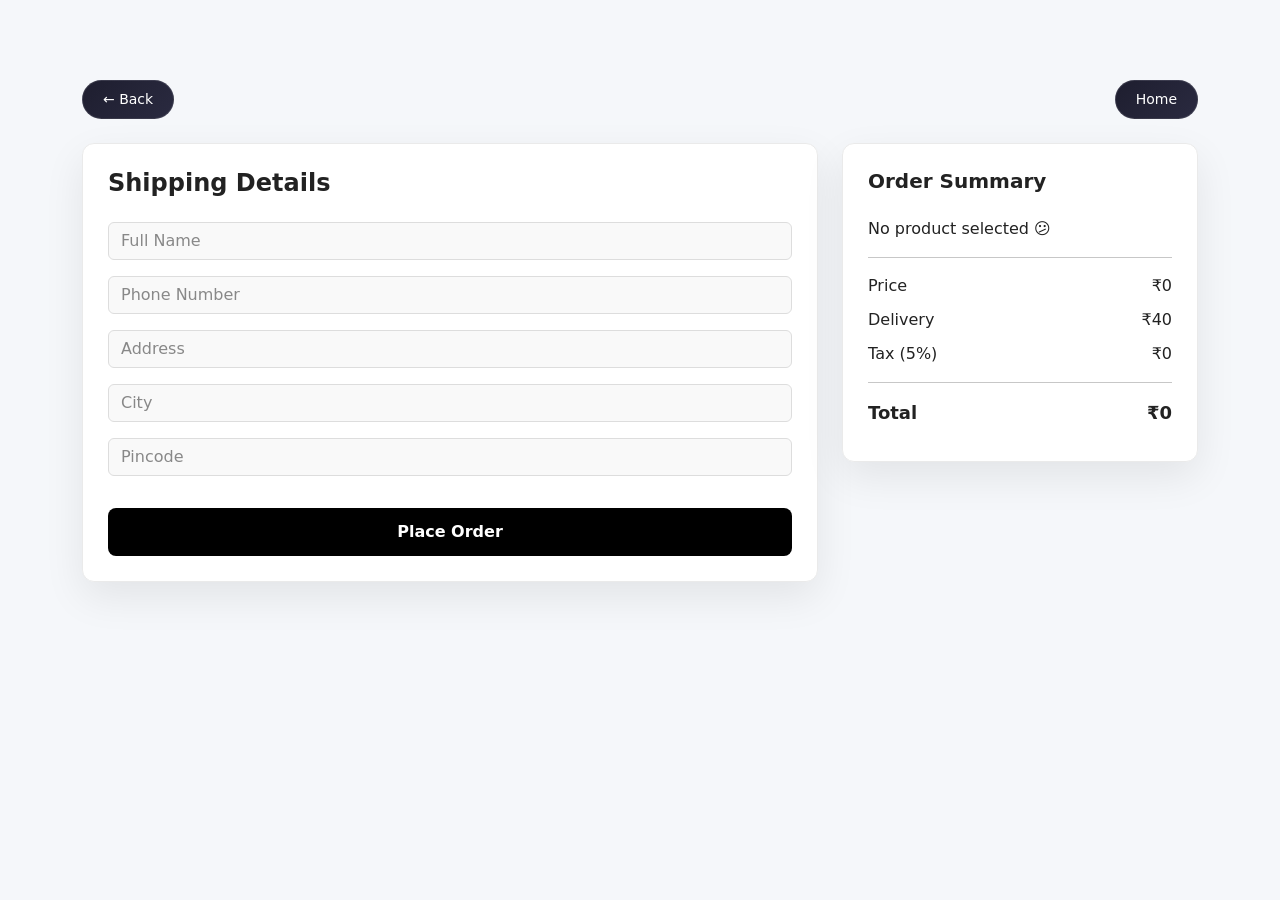
<file: buynow.html>
<!DOCTYPE html>
<html lang="en">
<head>
<meta charset="UTF-8">
<meta name="viewport" content="width=device-width, initial-scale=1.0">
<title>Checkout</title>

<link rel="stylesheet" href="buynow.css">
<link href="https://cdn.jsdelivr.net/npm/bootstrap@5.3.2/dist/css/bootstrap.min.css" rel="stylesheet">

</head>
<body class="light">

<div class="checkout-wrapper container">

  <!-- NAV BUTTONS -->
  <div class="d-flex justify-content-between align-items-center mb-4">
    <button onclick="history.back()" class="nav-btn">
      ← Back
    </button>

    <a href="index.html" class="nav-btn text-decoration-none">
      Home
    </a>
  </div>

  <div class="row g-4 align-items-start">

    <!-- ORDER SUMMARY -->
    <div class="col-lg-4 order-1 order-lg-2">
      <div class="checkout-card">

        <h5 class="mb-4">Order Summary</h5>

       <div id="order-items"></div>

<hr>

<div class="summary-row">
  <span>Price</span>
  <span id="subtotal">₹0</span>
</div>

<div class="summary-row">
  <span>Delivery</span>
  <span id="delivery">₹40</span>
</div>

<div class="summary-row">
  <span>Tax (5%)</span>
  <span id="tax">₹0</span>
</div>

<hr>

<div class="summary-row summary-total">
  <span>Total</span>
  <span id="grand-total">₹0</span>
</div>
      </div>
    </div>

    <!-- SHIPPING DETAILS -->
    <div class="col-lg-8 order-2 order-lg-1">
      <div class="checkout-card">

        <h4 class="mb-4">Shipping Details</h4>

        <input class="form-control checkout-input mb-3" placeholder="Full Name">
        <input class="form-control checkout-input mb-3" placeholder="Phone Number">
        <input class="form-control checkout-input mb-3" placeholder="Address">
        <input class="form-control checkout-input mb-3" placeholder="City">
        <input class="form-control checkout-input mb-3" placeholder="Pincode">

        <button class="checkout-btn w-100 mt-3">
          Place Order
        </button>

      </div>
    </div>

  </div>
</div>
<script>
document.addEventListener("DOMContentLoaded", function () {

  let container = document.getElementById("order-items");

  let product = JSON.parse(localStorage.getItem("buyNowItem"));

  if(!product){
    container.innerHTML = "<p>No product selected 😕</p>";
    return;
  }

  let subtotal = product.price * product.qty;
  let delivery = 40;
  let tax = Math.round(subtotal * 0.05);
  let total = subtotal + delivery + tax;

  container.innerHTML = `
    <div class="product-box d-flex gap-3 mb-3">
      <img src="${product.image}" class="product-img">
      <div>
        <h6 class="mb-1">${product.name}</h6>
        <small>Size: ${product.size}</small><br>
        <small>Qty: ${product.qty}</small><br>
        <small>₹ ${product.price}</small>
      </div>
    </div>
  `;

  document.getElementById("subtotal").innerText = "₹" + subtotal;
  document.getElementById("tax").innerText = "₹" + tax;
  document.getElementById("grand-total").innerText = "₹" + total;

  // PLACE ORDER
  document.querySelector(".checkout-btn").addEventListener("click", function(){

    let inputs = document.querySelectorAll(".checkout-input");
    let valid = true;

    inputs.forEach(input=>{
      if(input.value.trim()===""){
        input.style.border="1px solid red";
        valid=false;
      } else {
        input.style.border="1px solid #ccc";
      }
    });

    if(!valid){
      alert("Fill all details ⚠");
      return;
    }

    alert("Order placed successfully 🎉");

    localStorage.removeItem("buyNowItem");

    window.location.href="index.html";
  });

});
</script>
</body>
</html>
</file>
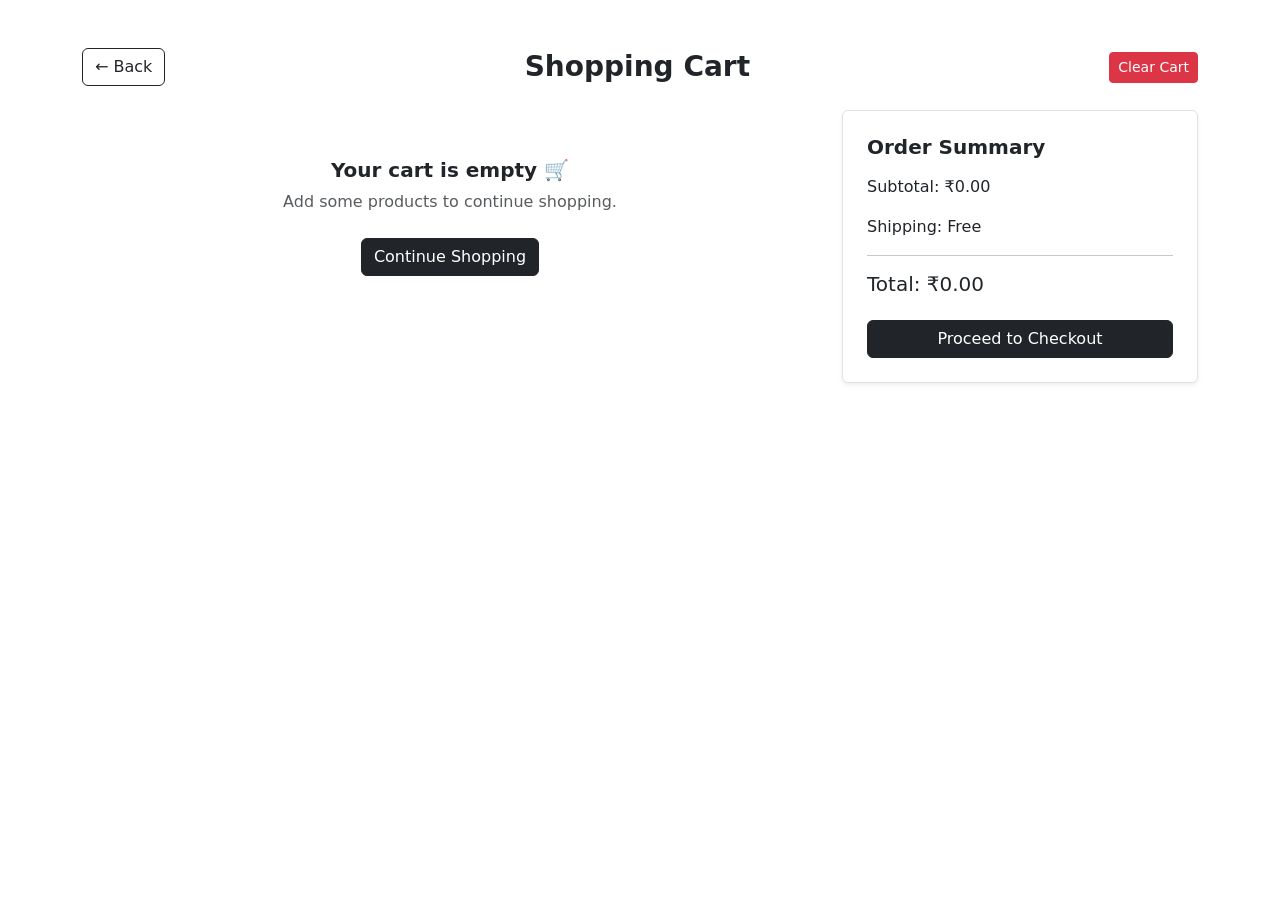
<file: cart.html>
<!DOCTYPE html>
<html lang="en">
<head>
<meta charset="UTF-8">
<meta name="viewport" content="width=device-width, initial-scale=1.0">
<title>Shopping Cart</title>

<link href="https://cdn.jsdelivr.net/npm/bootstrap@5.3.2/dist/css/bootstrap.min.css" rel="stylesheet">

<style>
.size-badge {
  display: inline-block;
  padding: 4px 10px;
  background: #000;
  color: #fff;
  font-size: 12px;
  border-radius: 20px;
  margin-bottom: 6px;
}
</style>

</head>

<body>

<div class="container py-5">

  <div class="d-flex justify-content-between align-items-center mb-4">
    <button onclick="history.back()" class="btn btn-outline-dark">
      ← Back
    </button>

    <h3 class="fw-bold m-0">Shopping Cart</h3>

    <button onclick="clearCart()" class="btn btn-danger btn-sm">
      Clear Cart
    </button>
  </div>

  <div class="row">
    
    <!-- Cart Items -->
    <div class="col-lg-8">
      <div id="cart-items"></div>
    </div>

    <!-- Summary -->
    <div class="col-lg-4">
      <div class="p-4 shadow-sm border rounded">
        <h5 class="fw-bold mb-3">Order Summary</h5>
        <p>Subtotal: <span id="subtotal">₹0</span></p>
        <p>Shipping: <span>Free</span></p>
        <hr>
        <h5>Total: <span id="total">₹0</span></h5>
<a href="buynow.html" class="btn btn-dark w-100 mt-3">
  Proceed to Checkout
</a>      </div>
    </div>

  </div>

</div>

<script>
document.addEventListener("DOMContentLoaded", function () {

  let cart = JSON.parse(localStorage.getItem("cart")) || [];
  const container = document.getElementById("cart-items");

  function saveCart() {
    localStorage.setItem("cart", JSON.stringify(cart));
    updateCartCount();
  }

  function formatCurrency(amount) {
    return new Intl.NumberFormat("en-IN", {
      style: "currency",
      currency: "INR"
    }).format(amount);
  }

  function updateCartCount() {
    const countDisplay = document.getElementById("cart-count");
    if (!countDisplay) return;

    let totalQty = cart.reduce((sum, item) => sum + item.qty, 0);
    countDisplay.innerText = totalQty;
  }

  function updateTotals() {
    let subtotal = cart.reduce((sum, item) => sum + (item.price * item.qty), 0);

    document.getElementById("subtotal").innerText = formatCurrency(subtotal);
    document.getElementById("total").innerText = formatCurrency(subtotal);
  }

  function renderCart() {

    container.innerHTML = "";

    if (cart.length === 0) {
      container.innerHTML = `
        <div class="text-center py-5">
          <h5 class="fw-bold">Your cart is empty 🛒</h5>
          <p class="text-muted">Add some products to continue shopping.</p>
          <a href="index.html" class="btn btn-dark mt-2">Continue Shopping</a>
        </div>
      `;
      updateTotals();
      updateCartCount();
      return;
    }

    cart.forEach((item, index) => {

      const card = document.createElement("div");
      card.className = "d-flex justify-content-between align-items-center p-3 mb-3 shadow-sm rounded border";

      card.innerHTML = `
        <div class="d-flex align-items-center gap-3">
          <img src="${item.image}" width="90" height="100"
               style="object-fit:cover;border-radius:8px;">
          <div>
            <h6 class="mb-1">${item.name}</h6>

            ${item.size ? `<span class="size-badge">Size: ${item.size}</span>` : ""}

            <p class="mb-2 text-muted">${formatCurrency(item.price)}</p>

            <div class="d-flex align-items-center gap-2">
              <button class="btn btn-sm btn-outline-dark" onclick="decreaseQty(${index})">-</button>
              <span>${item.qty}</span>
              <button class="btn btn-sm btn-outline-dark" onclick="increaseQty(${index})">+</button>
            </div>
          </div>
        </div>

        <div class="text-end">
          <p class="fw-bold mb-2">${formatCurrency(item.price * item.qty)}</p>
          <button class="btn btn-sm btn-danger" onclick="removeItem(${index})">
            Remove
          </button>
        </div>
      `;

      container.appendChild(card);
    });

    updateTotals();
    updateCartCount();
  }

  window.increaseQty = function(index) {
    cart[index].qty++;
    saveCart();
    renderCart();
  };

  window.decreaseQty = function(index) {
    if (cart[index].qty > 1) {
      cart[index].qty--;
    } else {
      cart.splice(index, 1);
    }
    saveCart();
    renderCart();
  };

  window.removeItem = function(index) {
    cart.splice(index, 1);
    saveCart();
    renderCart();
  };

  window.clearCart = function() {
    if (confirm("Are you sure you want to clear the cart?")) {
      cart = [];
      localStorage.removeItem("cart");
      renderCart();
    }
  };

  renderCart();
});
</script>

</body>
</html>
</file>
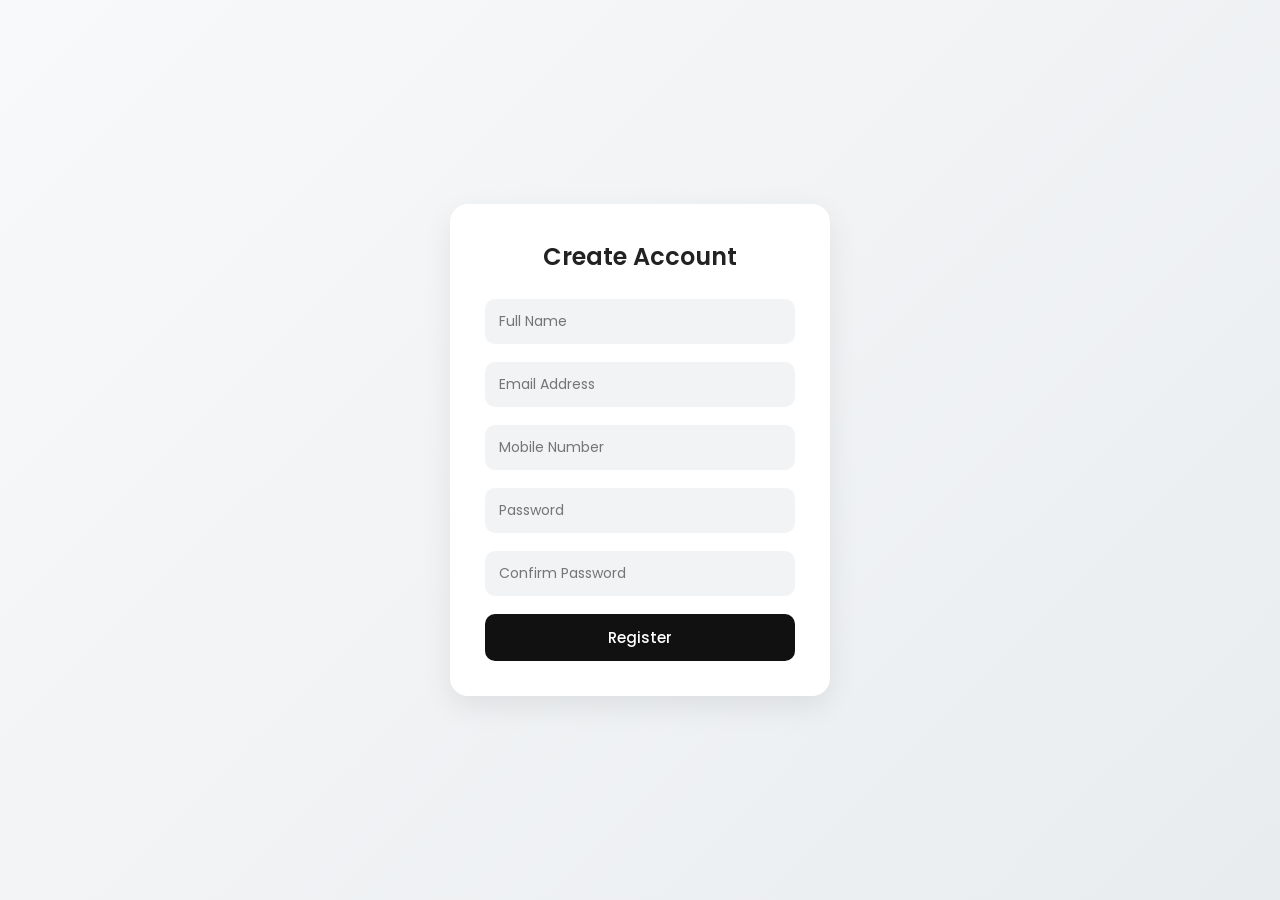
<file: registration.html>
<!DOCTYPE html>
<html lang="en">
<head>
    <meta charset="UTF-8">
    <meta name="viewport" content="width=device-width, initial-scale=1.0">
    <title>Document</title>
    <link rel="stylesheet" href="registration.css">
</head>

    <body class="light">

  <div class="register-card">
    <h2>Create Account</h2>

    <form onsubmit="registerUser(event)">
      <input type="text" placeholder="Full Name" required>
      <input type="email" placeholder="Email Address" required>
      <input type="" placeholder="Mobile Number" required>
      <input type="password" placeholder="Password" required>
      <input type="password" placeholder="Confirm Password" required>
      <button type="submit">Register</button>
    </form>
  </div>

</body>

</html>
</file>
<file: buynow.css>
/* ===============================
   PREMIUM CHECKOUT DESIGN
================================= */

body {
  margin: 0;
  font-family: 'Poppins', sans-serif;
  background: linear-gradient(135deg, #0f2027, #203a43, #2c5364);
  color: #fff;
  transition: 0.3s ease;
}

/* Light Theme */
body.light {
  background: #f5f7fa;
  color: #222;
}

/* Container spacing */
.checkout-wrapper {
  padding: 80px 20px;
}

/* CARD STYLE */
.checkout-card {
  background: rgba(255, 255, 255, 0.06);
  backdrop-filter: blur(20px);
  border-radius: 22px;
  padding: 40px;
  border: 1px solid rgba(255,255,255,0.08);
  box-shadow: 0 20px 50px rgba(0,0,0,0.35);
  transition: all 0.3s ease;
  height: 100%;
}

.checkout-card:hover {
  transform: translateY(-6px);
}

/* Light Card */
body.light .checkout-card {
  background: #ffffff;
  border: 1px solid #eaeaea;
  box-shadow: 0 15px 40px rgba(0,0,0,0.08);
}

/* HEADINGS */
.checkout-card h4,
.checkout-card h5 {
  font-weight: 700;
  margin-bottom: 25px;
}

/* INPUT STYLE */
.checkout-input {
  background: rgba(255,255,255,0.08);
  border: 1px solid rgba(255,255,255,0.15);
  color: #fff;
  padding: 14px 16px;
  border-radius: 14px;
  font-size: 15px;
  transition: 0.3s ease;
}

.checkout-input::placeholder {
  color: rgba(255,255,255,0.6);
}

.checkout-input:focus {
  border-color: #ffc107;
  box-shadow: 0 0 0 3px rgba(255,193,7,0.25);
  outline: none;
}

/* Light Inputs */
body.light .checkout-input {
  background: #f9f9f9;
  border: 1px solid #ddd;
  color: #222;
}

body.light .checkout-input::placeholder {
  color: #888;
}

/* SUMMARY */
.summary-row {
  display: flex;
  justify-content: space-between;
  margin-bottom: 14px;
  font-weight: 500;
}

.summary-total {
  font-size: 20px;
  font-weight: 700;
}

/* BUTTON */
.checkout-btn {
  background: linear-gradient(45deg, #ffc107, #ff9800);
  border: none;
  padding: 15px;
  font-weight: 700;
  border-radius: 14px;
  font-size: 16px;
  transition: all 0.3s ease;
}

.checkout-btn:hover {
  transform: scale(1.05);
  box-shadow: 0 12px 30px rgba(255,193,7,0.4);
}

/* ===============================
   RESPONSIVE IMPROVEMENTS
================================= */

/* Tablet */
@media (max-width: 992px) {
  .checkout-card {
    padding: 30px;
  }
}

/* Mobile */
@media (max-width: 768px) {

  .checkout-wrapper {
    padding: 50px 15px;
  }

  .checkout-card {
    padding: 25px;
    border-radius: 18px;
  }

  .checkout-btn {
    font-size: 15px;
    padding: 14px;
  }

  .summary-total {
    font-size: 18px;
  }
}

/* Small Mobile */
@media (max-width: 480px) {
  .checkout-card {
    padding: 40px;
  }

  .checkout-input {
    padding: 12px;
    font-size: 14px;
  }
}
/* Product Box */
.product-box {
  align-items: center;
}

.product-img {
  width: 90px;
  height: 80px;
  border-radius: 12px;
  object-fit: cover;
}

/* Mobile → Order summary top */
@media (max-width: 992px) {
  .col-lg-4 {
    margin-bottom: 20px;
  }
}
/* Navigation Buttons */
.nav-btn {
  background: linear-gradient(135deg, #1e1e2f, #2a2a40);
  color: #fff;
  border: 1px solid rgba(255,255,255,0.1);
  padding: 8px 20px;
  border-radius: 30px;
  font-weight: 500;
  transition: 0.3s ease;
  font-size: 14px;
}

.nav-btn:hover {
  background: linear-gradient(135deg, #00c6ff, #0072ff);
  color: #fff;
  transform: translateY(-2px);
}

/* Product Image */
.product-img {
  width: 70px;
  height: 90px;
  object-fit: cover;
  border-radius: 10px;
}
.checkout-card{
  background:#fff;
  padding:25px;
  border-radius:12px;
  box-shadow:0 8px 25px rgba(0,0,0,0.08);
}

.product-img{
  width:70px;
  height:90px;
  object-fit:cover;
  border-radius:8px;
}

.summary-row{
  display:flex;
  justify-content:space-between;
  margin-bottom:10px;
}

.summary-total{
  font-weight:600;
  font-size:18px;
}

.checkout-input{
  border-radius:8px;
  padding:10px;
}

.checkout-btn{
  background:black;
  color:white;
  padding:12px;
  border:none;
  border-radius:8px;
  font-weight:600;
  transition:0.3s;
}

.checkout-btn:hover{
  background:#333;
}
</file>
<file: registration.css>
/* Google Font */
@import url('https://fonts.googleapis.com/css2?family=Poppins:wght@300;400;500;600&display=swap');

* {
  margin: 0;
  padding: 0;
  box-sizing: border-box;
  font-family: 'Poppins', sans-serif;
}

body {
  min-height: 100vh;
  display: flex;
  align-items: center;
  justify-content: center;
  transition: 0.3s ease;
}

/* LIGHT THEME */
body.light {
  background: linear-gradient(135deg, #f8f9fa, #e9ecef);
  color: #222;
}

/* DARK THEME */
body.dark {
  background: linear-gradient(135deg, #0f2027, #203a43, #2c5364);
  color: #fff;
}

/* Card */
.register-card {
  width: 380px;
  padding: 35px;
  border-radius: 18px;
  backdrop-filter: blur(12px);
  transition: 0.3s ease;
}

/* Light card */
body.light .register-card {
  background: #ffffff;
  box-shadow: 0 10px 30px rgba(0, 0, 0, 0.08);
}

/* Dark card */
body.dark .register-card {
  background: rgba(255, 255, 255, 0.08);
  box-shadow: 0 10px 30px rgba(0, 0, 0, 0.4);
}

/* Title */
.register-card h2 {
  text-align: center;
  margin-bottom: 25px;
  font-weight: 600;
}

/* Inputs */
.register-card input {
  width: 100%;
  padding: 12px 14px;
  margin-bottom: 18px;
  border-radius: 10px;
  border: none;
  outline: none;
  transition: 0.3s;
  font-size: 14px;
}

/* Light input */
body.light .register-card input {
  background: #f1f3f5;
  color: #222;
}

/* Dark input */
body.dark .register-card input {
  background: rgba(255, 255, 255, 0.15);
  color: #fff;
}

/* Button */
.register-card button {
  width: 100%;
  padding: 12px;
  border-radius: 10px;
  border: none;
  font-weight: 500;
  cursor: pointer;
  transition: 0.3s ease;
  font-size: 15px;
}

/* Light button */
body.light .register-card button {
  background: #111;
  color: #fff;
}

body.light .register-card button:hover {
  background: #333;
}

/* Dark button */
body.dark .register-card button {
  background: #00c6ff;
  color: #000;
}

body.dark .register-card button:hover {
  background: #00a8e8;
}

/* Responsive */
@media (max-width: 580px) {
  .register-card {
    width: 80%;
    padding: 25px;
  }
}
</file>
